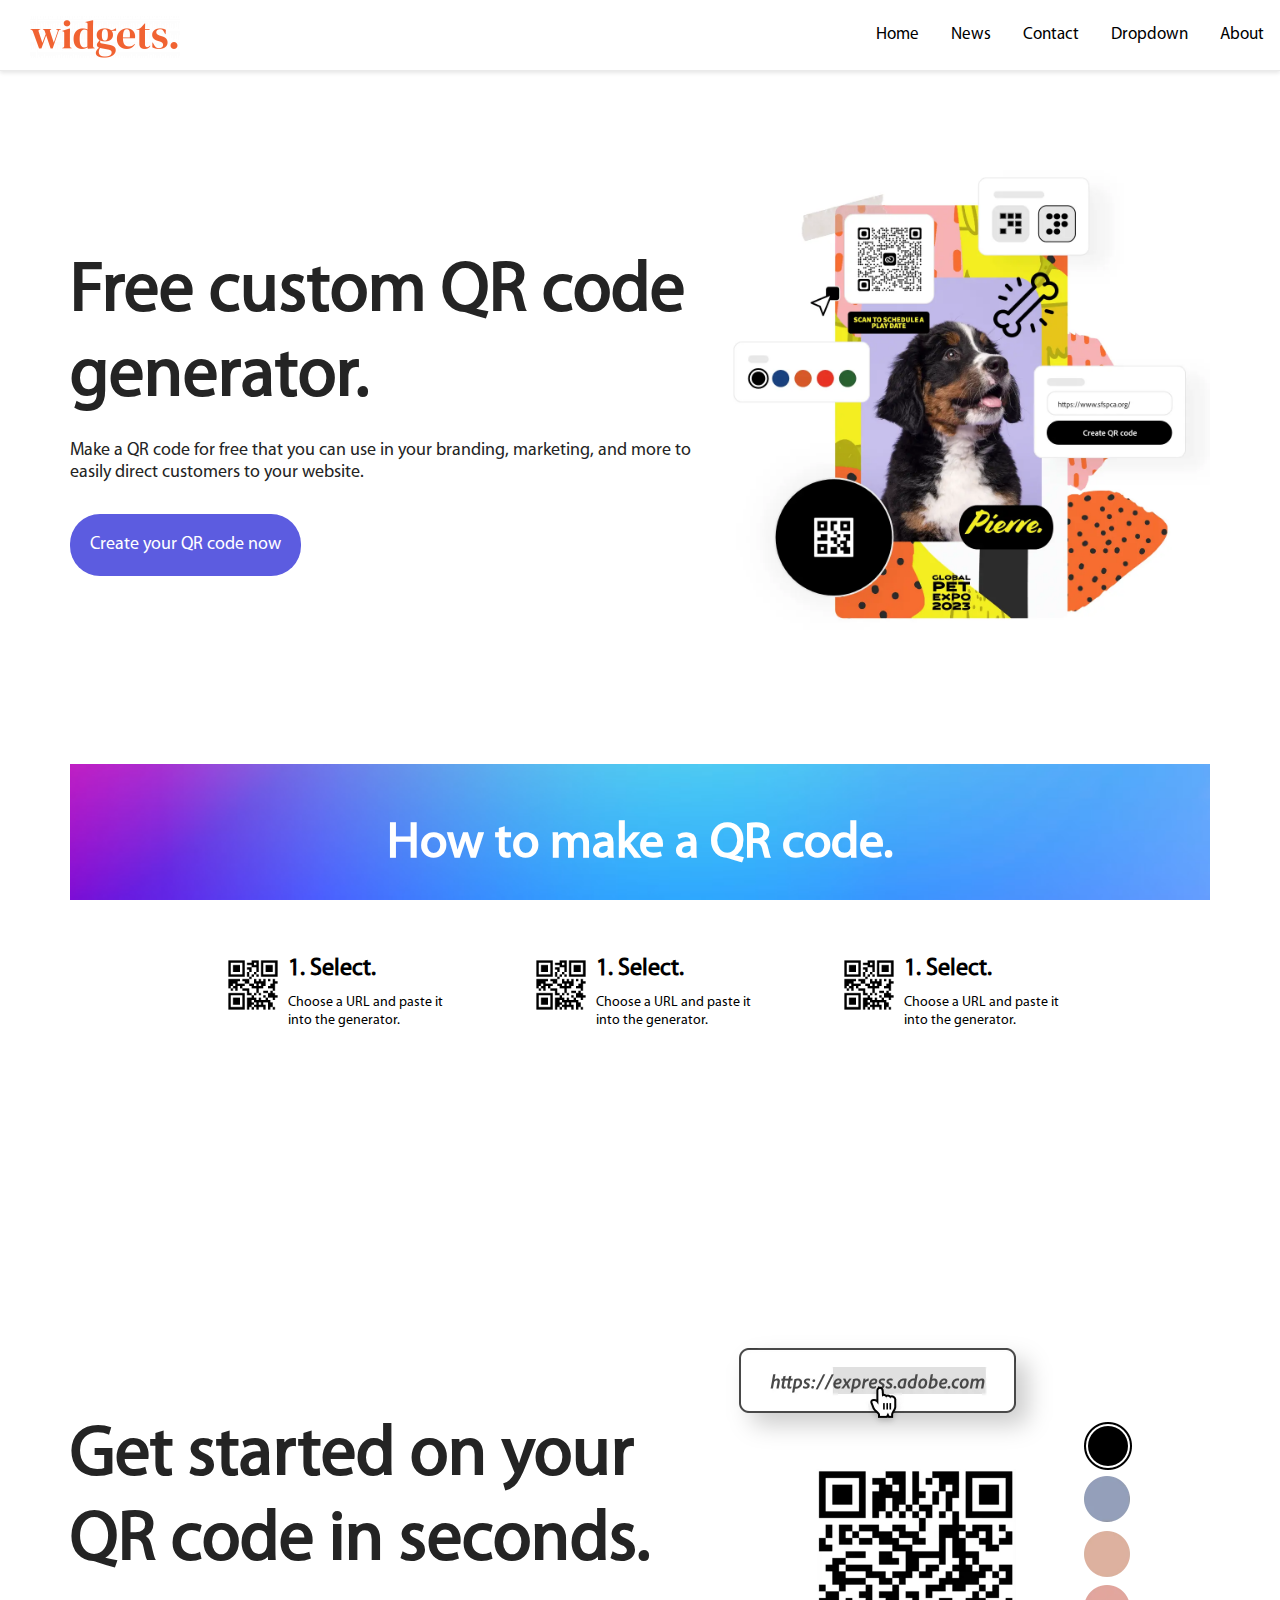
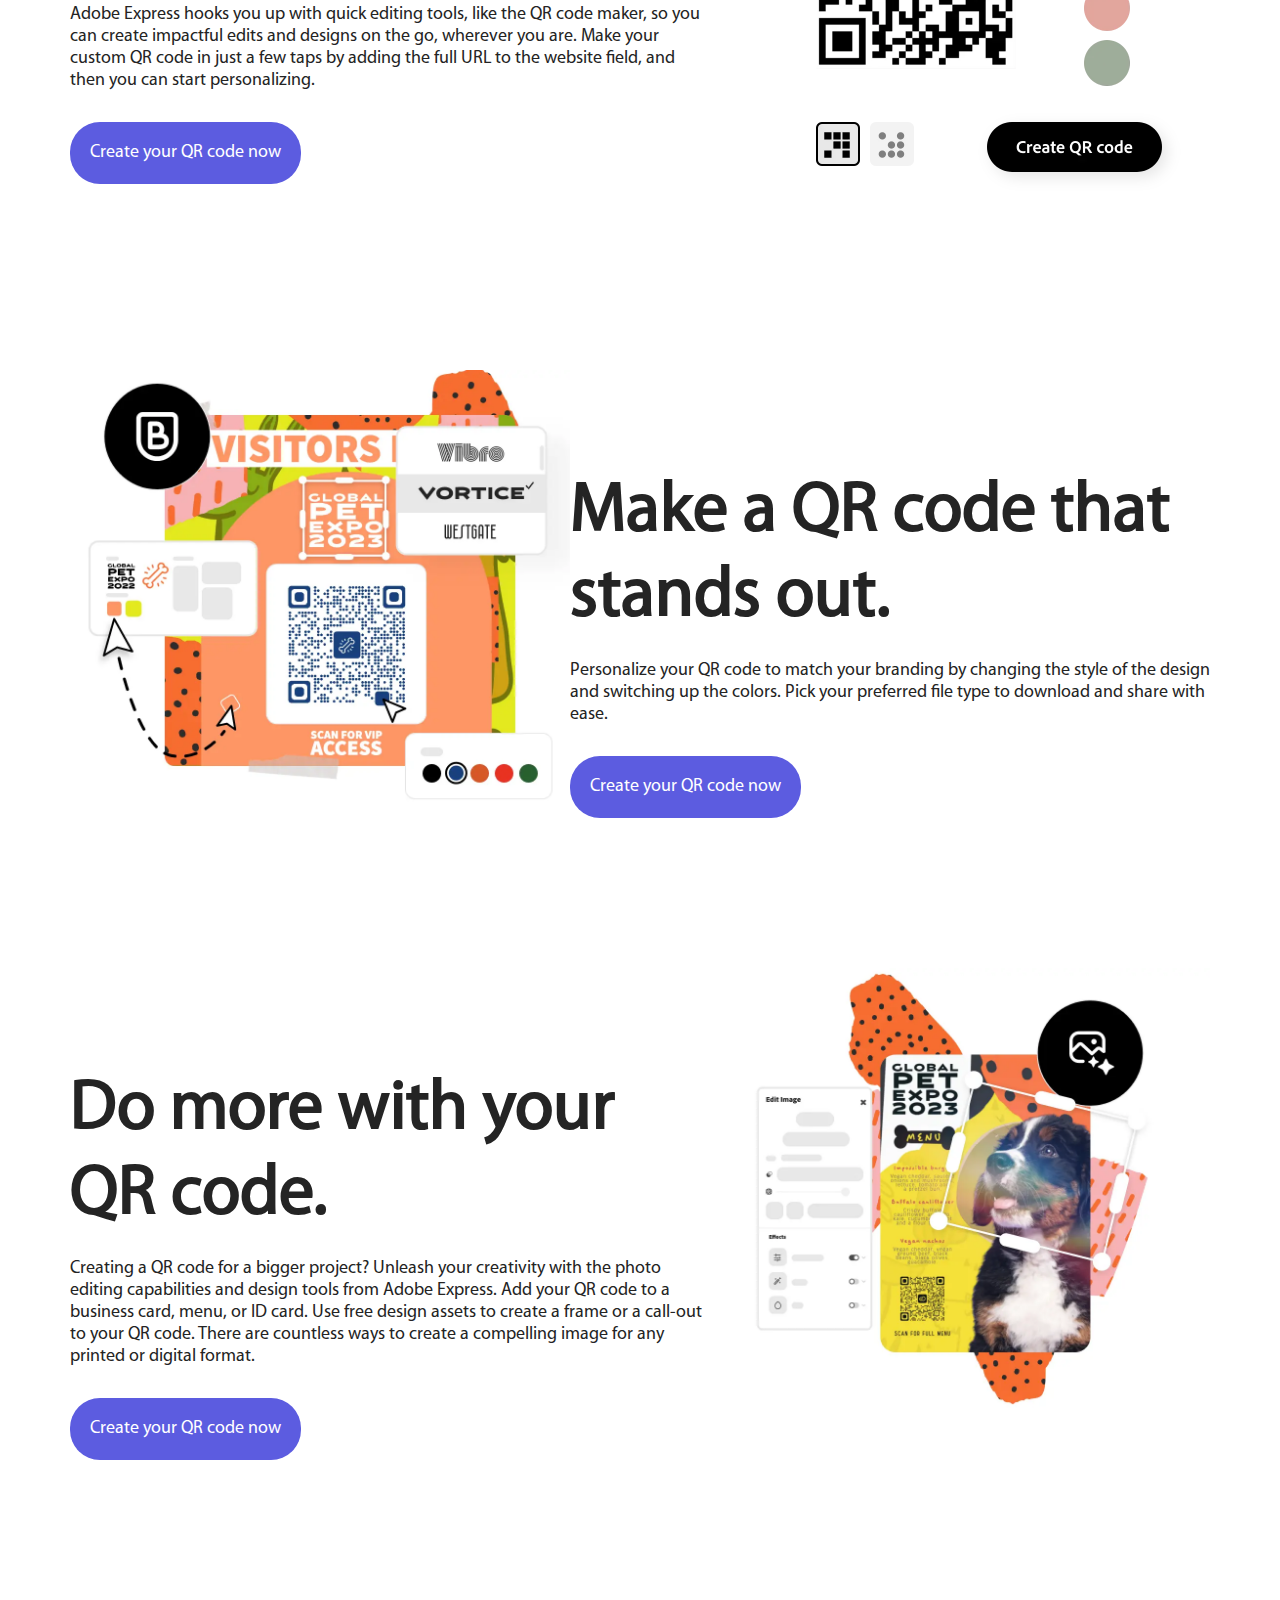
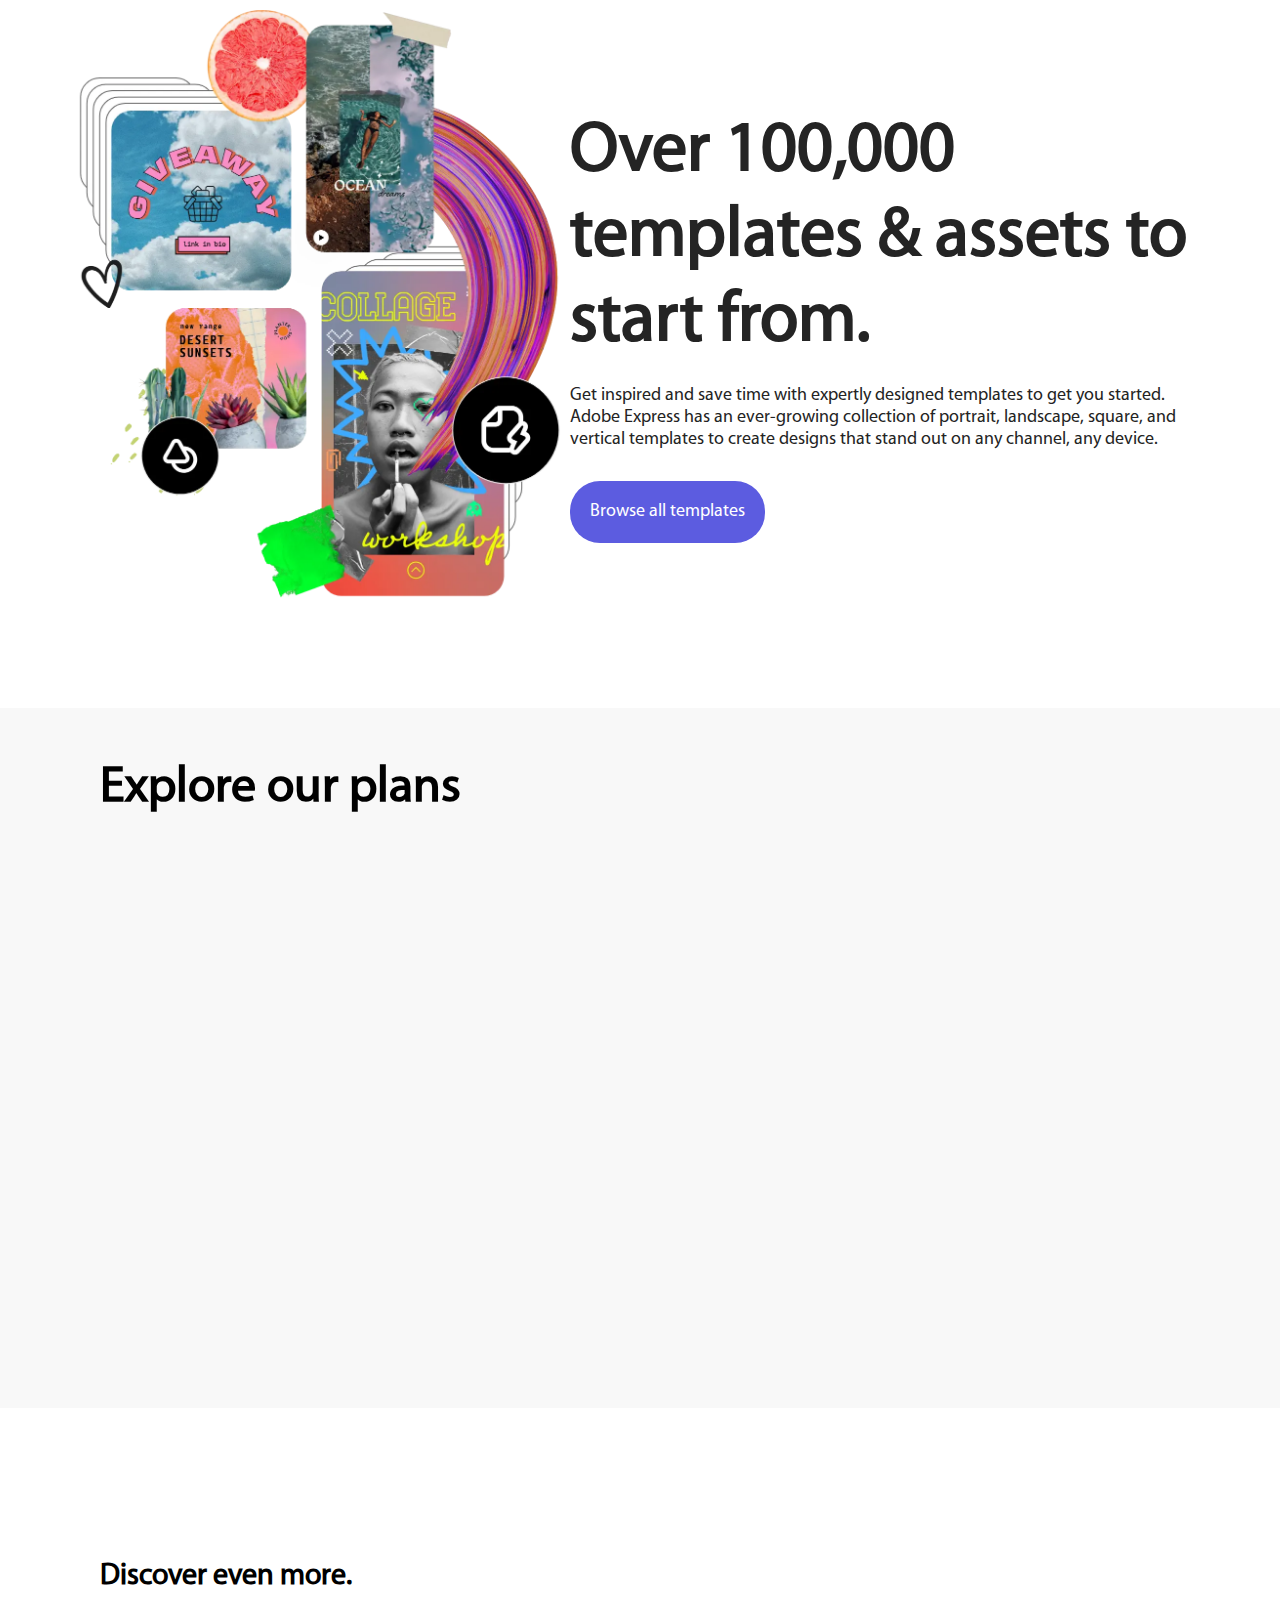
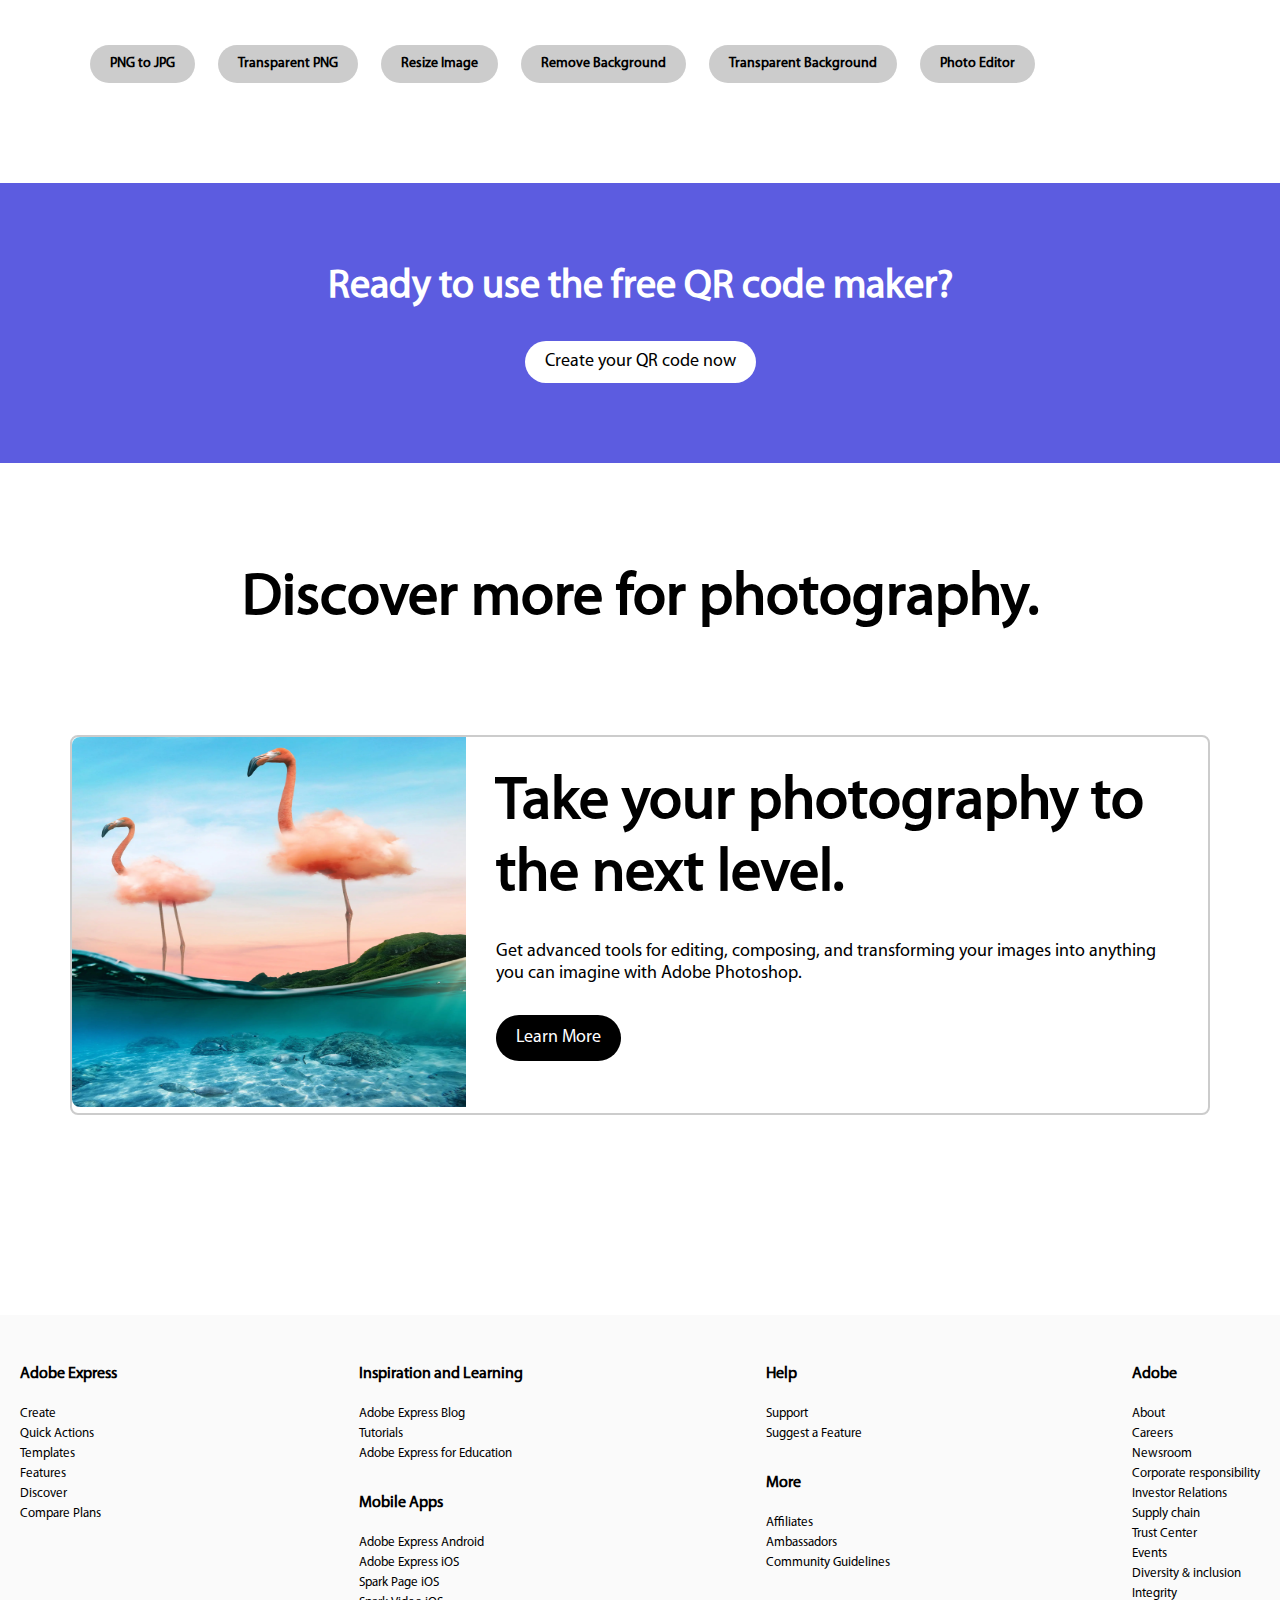
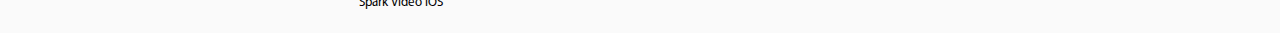
<file: QR generator/index.html>
<!DOCTYPE html>
<html lang="en">
  <head>
    <meta charset="UTF-8">
    <meta http-equiv="X-UA-Compatible" content="IE=edge">
    <meta name="viewport" content="width=device-width, initial-scale=1.0">
    <title>QR Expess</title>
    <link rel="stylesheet" href="./assets/css/style.css">
    <link rel="stylesheet" href="https://cdnjs.cloudflare.com/ajax/libs/font-awesome/6.1.1/css/all.min.css" integrity="sha512-KfkfwYDsLkIlwQp6LFnl8zNdLGxu9YAA1QvwINks4PhcElQSvqcyVLLD9aMhXd13uQjoXtEKNosOWaZqXgel0g==" crossorigin="anonymous" referrerpolicy="no-referrer" />
  </head>
  <body>
    <header>
      <div class="logo">
        <img src="./assets/images/logo.png" alt="Your Logo">
      </div>
      <nav>
        <div class="topnav" id="myTopnav">
          <a href="#home" class="active">Home</a>
          <a href="#news">News</a>
          <a href="#contact">Contact</a>
          <div class="dropdown">
            <button class="dropbtn">Dropdown 
              <i class="fa fa-caret-down"></i>
            </button>
            <div class="dropdown-content">
              <a href="#">Link 1</a>
              <a href="#">Link 2</a>
              <a href="#">Link 3</a>
            </div>
          </div> 
          <a href="#about">About</a>
          <a href="javascript:void(0);" style="font-size:15px;" class="icon" onclick="myFunction()">&#9776;</a>
        </div>
       </nav>
    </header>
    <section class="container">
      <div class="sub-container">
        <div id="first-section">
          <h2>Free custom QR code generator.</h2>
          <p>Make a QR code for free that you can use in your branding, marketing, and more to easily direct customers to your website.</p>
          <div id="parent">
            <a href="./QrFolder/index.html">
            <button>Create your QR code now</button>
            </a>
            <!-- <div class="news-ticker">
              <ul>
                <li>free forever</li>
                <li>free forever</li>
              </ul>
            </div> -->
          </div>
        </div>
        <div id="first-sub-section">
          <img src="./assets/images/image1.png" alt="image1">
        </div>
      </div>
    </section>
    <section id="second-section" class="container">
        <div id="sub-second-section1">
          <h2>How to make a QR code.</h2>
        </div>
        <div id="sub-second-section2">
          <div class="section2">
            <div class="sub-section2">
              <img src="./assets/images/QR.png" alt="qr">
            </div>
            <div class="text-section2">
              <h2>1. Select.</h2>
              <p>Choose a URL and paste it into the generator.</p>
            </div>
          </div>
          <div class="section2">
            <div class="sub-section2">
              <img src="./assets/images/QR.png" alt="qr">
            </div>
            <div class="text-section2">
              <h2>1. Select.</h2>
              <p>Choose a URL and paste it into the generator.</p>
            </div>
          </div>
          <div class="section2">
            <div class="sub-section2">
              <img src="./assets/images/QR.png" alt="qr">
            </div>
            <div class="text-section2">
              <h2>1. Select.</h2>
              <p>Choose a URL and paste it into the generator.</p>
            </div>
          </div>
        </div>
    </section>
    <section class="container">
      <div class="sub-container">
        <div id="first-section">
          <h2>Get started on your QR code in seconds.</h2>
          <p>Adobe Express hooks you up with quick editing tools, like the QR code maker, so you can create impactful edits and designs on the go, wherever you are. Make your custom QR code in just a few taps by adding the full URL to the website field, and then you can start personalizing.</p>
          <a href="./QrFolder/index.html">
          <button onclick="">Create your QR code now</button>
          </a>
        </div>
        <div id="first-sub-section">
          <img src="./assets/images/image2.png" alt="image2">
        </div>
      </div>
    </section>
    <section class="container">
      <div class="sub-container">
        <div id="first-sub-section">
          <img src="./assets/images/image3.png" alt="image3">
        </div>
        <div id="first-section">
          <h2>Make a QR code that stands out.</h2>
          <p>Personalize your QR code to match your branding by changing the style of the design and switching up the colors. Pick your preferred file type to download and share with ease.</p>
          <a href="./QrFolder/index.html">
          <button onclick="">Create your QR code now</button>
          </a>
        </div>
      </div>
    </section>
    <section class="container">
      <div class="sub-container">
        <div id="first-section">
          <h2>Do more with your QR code.</h2>
          <p>Creating a QR code for a bigger project? Unleash your creativity with the photo editing capabilities and design tools from Adobe Express. Add your QR code to a business card, menu, or ID card. Use free design assets to create a frame or a call-out to your QR code. There are countless ways to create a compelling image for any printed or digital format.</p>
          <a href="./QrFolder/index.html">
          <button onclick="">Create your QR code now</button>
          </a>
        </div>
        <div id="first-sub-section">
          <img src="./assets/images/image4.png" alt="image4">
        </div>
      </div>
    </section>
    <section class="container">
      <div class="sub-container">
        <div id="first-sub-section">
          <img src="./assets/images/image5.png" alt="image5">
        </div>
        <div id="first-section">
          <h2>Over 100,000 templates & assets to start from.</h2>
          <p>Get inspired and save time with expertly designed templates to get you started. Adobe Express has an ever-growing collection of portrait, landscape, square, and vertical templates to create designs that stand out on any channel, any device.</p>
          <button>Browse all templates</button>
        </div>
      </div>
    </section>
    <section id="our-services">
      <div class="container" id="plans-section">
        <h2>Explore our plans</h2>
      </div>
      <div class="container" id="plans-sub-section">
        <div id="free-plans">&nbsp;</div>
        <div id="premium-plans">&nbsp;</div>
      </div>
    </section>
    <section class="container">
      <div id="discover-more">
        <h2>Discover even more.</h2>
      </div>
      <div id="btn-section">
        <button>PNG to JPG</button>
        <button>Transparent PNG</button>
        <button>Resize Image</button>
        <button>Remove Background</button>
        <button>Transparent Background</button>
        <button>Photo Editor</button>
      </div>
    </section>
    <section>
      <div>
        <div id="QR-code-maker">
          <h2>Ready to use the free QR code maker?</h2>
          <a href="./QrFolder/index.html">
          <button onclick="">Create your QR code now</button>
          </a>
        </div>
      </div>
    </section>
    <section class="container">
      <div id="photography">
        <div id="photography-sub-section">
          <h2>Discover more for photography.</h2>
        </div>
        <div id="image-section">
          <div>
            <img src="./assets/images/image6.png" alt="image6">
          </div>
          <div id="image-sub-section">
            <h2>Take your photography to the next level.</h2>
            <p>Get advanced tools for editing, composing, and transforming your images into anything you can imagine with Adobe Photoshop.</p>
            <button>Learn More</button>
          </div>
        </div>
      </div>
    </section>
    <footer>
      <div class="sub-footer footer-container">
        <div>
          <h2>Adobe Express</h2>
          <p>Create</p>
          <p>Quick Actions</p>
          <p>Templates</p>
          <p>Features</p>
          <p>Discover</p>
          <p>Compare Plans</p>
        </div>
        <div>
          <div>
            <h2>Inspiration and Learning</h2>
            <p>Adobe Express Blog</p>
            <p>Tutorials</p>
            <p>Adobe Express for Education</p>
          </div>
          <div>
            <h2>Mobile Apps</h2>
            <p>Adobe Express Android</p>
            <p>Adobe Express iOS</p>
            <p>Spark Page iOS</p>
            <p>Spark Video iOS</p>
          </div>
        </div>
        <div>
          <div>
            <h2>Help</h2>
            <p>Support</p>
            <p>Suggest a Feature</p>
          </div>
          <div>
            <h2>More</h2>
            <p>Affiliates</p>
            <p>Ambassadors</p>
            <p>Community Guidelines</p>
          </div>
        </div>
        <div>
          <h2>Adobe</h2>
          <p>About</p>
          <p>Careers</p>
          <p>Newsroom</p>
          <p>Corporate responsibility</p>
          <p>Investor Relations</p>
          <p>Supply chain</p>
          <p>Trust Center</p>
          <p>Events</p>
          <p>Diversity & inclusion</p>
          <p>Integrity</p>
        </div>
      </div>
      <div>
      </div>
    </footer>
    </div>
    <script src="./app.js"></script>
  </body>
</html>
</file>
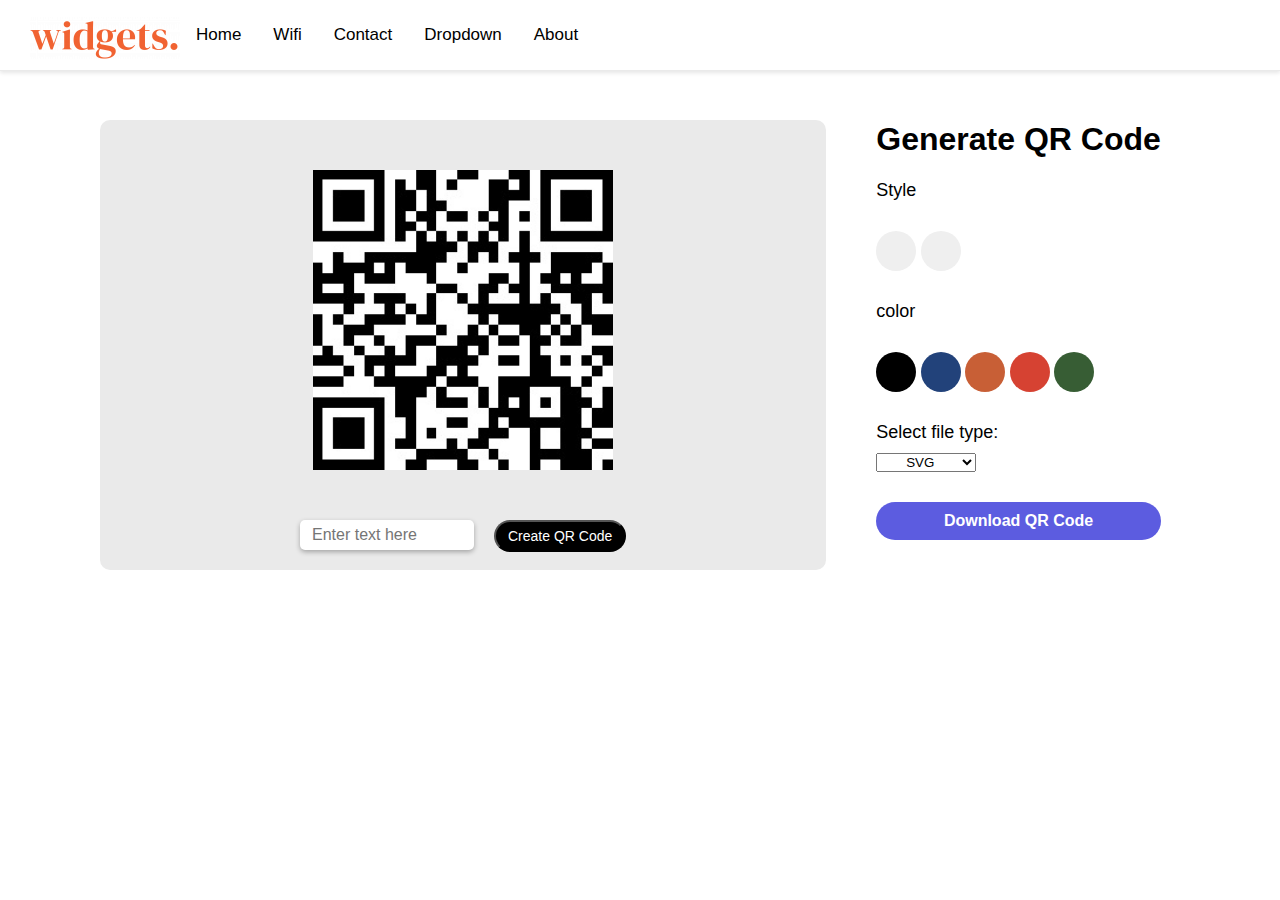
<file: QR generator/QrFolder/index.html>
<!DOCTYPE html>
<html lang="en">
   <head>
      <meta charset="UTF-8">
      <meta http-equiv="X-UA-Compatible" content="IE=edge">
      <meta name="viewport" content="width=device-width, initial-scale=1.0">
      <title>QR Generator</title>
      <head>
         <title>QR Code Generator</title>
         <link rel="stylesheet" href="style.css">
   </head>
   <body>
      <header>
         <div class="logo">
            <img src="../assets/images/logo.png" alt="Your Logo">
         </div>
         <nav>
          <div class="topnav" id="myTopnav">
            <a href="#home" class="active">Home</a>
            <a href= "./WifiQr/index.html">Wifi</a>
            <a href="#contact">Contact</a>
            <div class="dropdown">
              <button class="dropbtn">Dropdown 
                <i class="fa fa-caret-down"></i>
              </button>
              <div class="dropdown-content">
                <a href="#">Link 1</a>
                <a href="#">Link 2</a>
                <a href="#">Link 3</a>
              </div>
            </div> 
            <a href="#about">About</a>
            <a href="javascript:void(0);" style="font-size:15px;" class="icon" onclick="myFunction()">&#9776;</a>
          </div>
         </nav>
      </header>
      <section class="first-qr-section container">
         <div class="QR-section">
            <div id="qr-code">
               <img src="../assets/images/QR.jpg" alt="Qr">
            </div>
            <div class="qr-form">
               <input type="text" id="qr-text" placeholder="Enter text here">
               <div>
                  <button id="qr-btn">Create QR Code</button>
               </div>
            </div>
         </div>
         <div class="color-section">
            <h1>Generate QR Code</h1>
            <div>
               <label for="">Style</label>
               <div>
                  <button id="1" data-field="style" class="selected" background-image="../assets/images/QRsquare.png" value="square"></button>
                  <button data-field="style" class="selected" value="dots"></button>
               </div>
               <label for="">color</label>
               <div>
                  <button data-field="color" class="selected" data-name="black" style="background-color: #000000;" value="#000000"></button>
                  <button data-field="color" class="selected" data-name="blue" style="background-color: #22427a;" value="#22427a"></button>
                  <button data-field="color" class="selected" data-name="orange" style="background-color: #c85f36;" value="#c85f36"></button>
                  <button data-field="color" class="selected" data-name="red" style="background-color: #d64232;" value="#d64232"></button>
                  <button data-field="color" class="selected" data-name="green" style="background-color: #375d34;" value="#375d34"></button>
               </div>
               <div id="download-section">
                  <label for="">Select file type:</label>
                  <select id="fileType">
                     <option value="svg">SVG</option>
                     <option value="png">PNG</option>
                     <option value="jpg">JPG</option>
                  </select>
                  <button id="downloadBtn">Download QR Code</button>
               </div>
            </div>
         </div>
      </section>
      <script src="qrcode.min.js"></script>
      <script src="app.js"></script>
   </body>
</html>
</file>
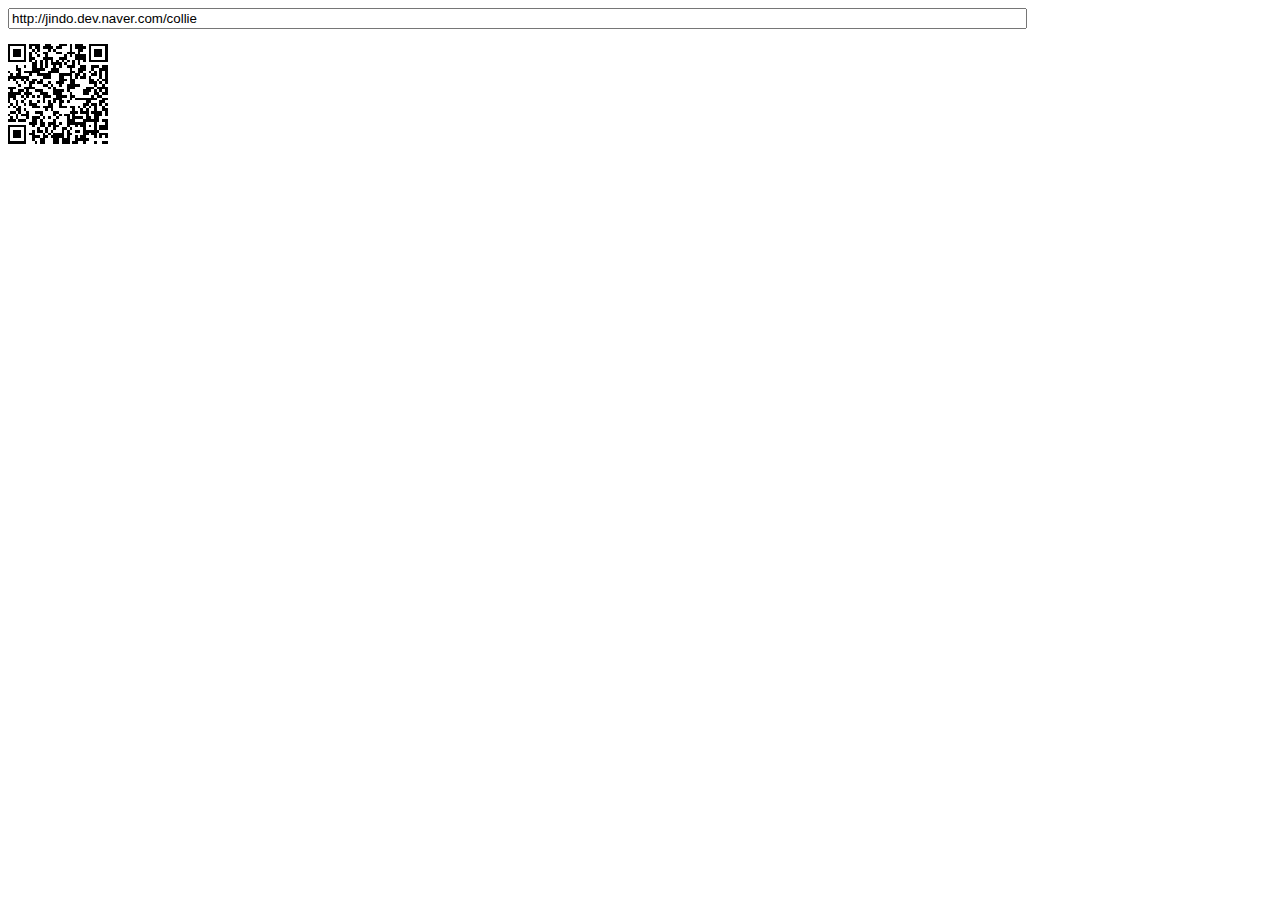
<file: QR generator/QrFolder/qrcodejs-master/index.html>
<!DOCTYPE html PUBLIC "-//W3C//DTD XHTML 1.0 Transitional//EN" "http://www.w3.org/TR/xhtml1/DTD/xhtml1-transitional.dtd">
<html xmlns="http://www.w3.org/1999/xhtml" xml:lang="ko" lang="ko">
<head>
<title>Cross-Browser QRCode generator for Javascript</title>
<meta http-equiv="Content-Type" content="text/html; charset=UTF-8" />
<meta name="viewport" content="width=device-width,initial-scale=1,user-scalable=no" />
<script type="text/javascript" src="jquery.min.js"></script>
<script type="text/javascript" src="qrcode.js"></script>
</head>
<body>
<input id="text" type="text" value="http://jindo.dev.naver.com/collie" style="width:80%" /><br />
<div id="qrcode" style="width:100px; height:100px; margin-top:15px;"></div>

<script type="text/javascript">
var qrcode = new QRCode(document.getElementById("qrcode"), {
	width : 100,
	height : 100
});

function makeCode () {		
	var elText = document.getElementById("text");
	
	if (!elText.value) {
		alert("Input a text");
		elText.focus();
		return;
	}
	
	qrcode.makeCode(elText.value);
}

makeCode();

$("#text").
	on("blur", function () {
		makeCode();
	}).
	on("keydown", function (e) {
		if (e.keyCode == 13) {
			makeCode();
		}
	});
</script>
</body>
</file>
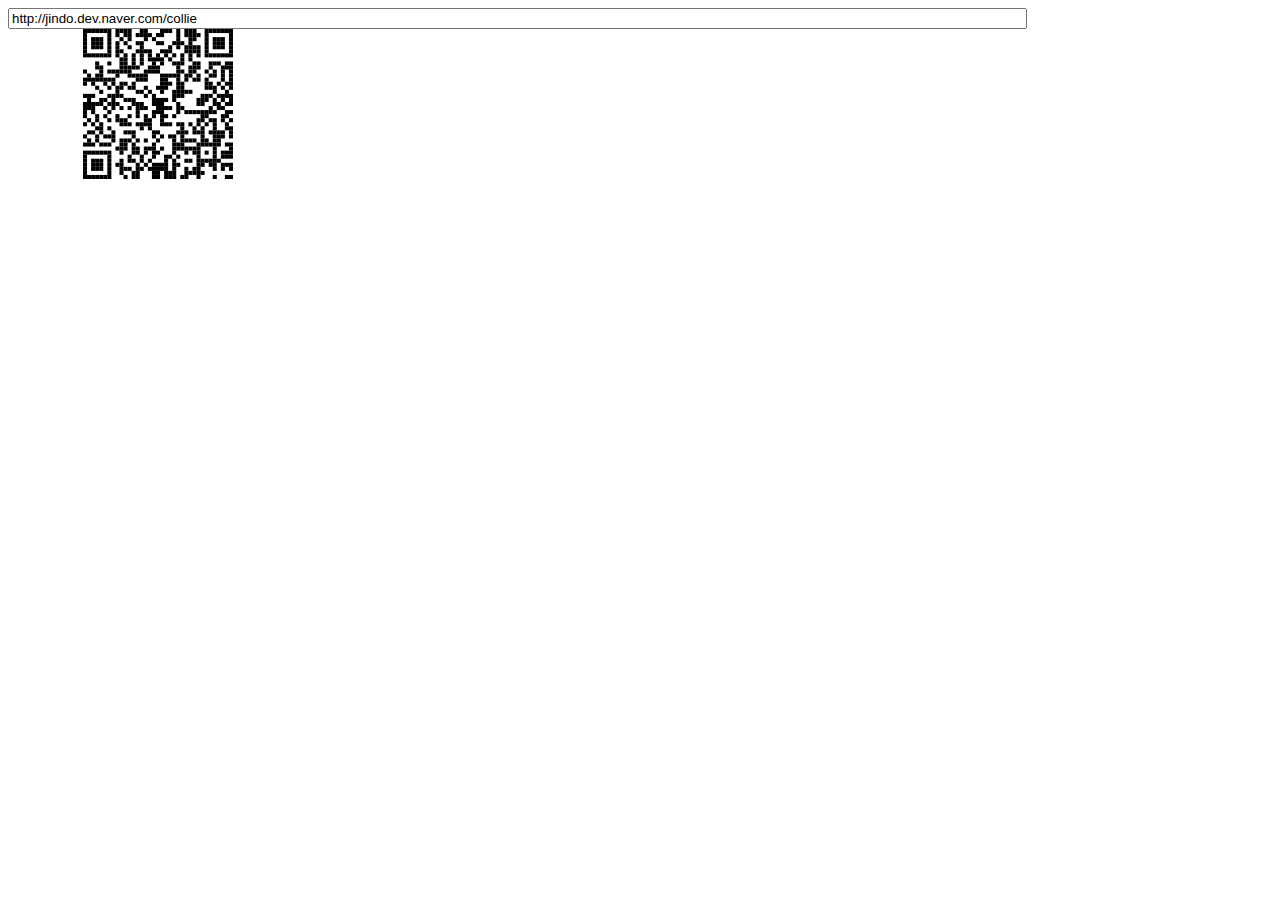
<file: QR generator/QrFolder/qrcodejs-master/index-svg.html>
<!DOCTYPE html PUBLIC "-//W3C//DTD XHTML 1.0 Transitional//EN" "http://www.w3.org/TR/xhtml1/DTD/xhtml1-transitional.dtd">
<html xmlns="http://www.w3.org/1999/xhtml" xml:lang="ko" lang="ko">
  <head>
    <title>Cross-Browser QRCode generator for Javascript</title>
    <meta http-equiv="Content-Type" content="text/html; charset=UTF-8" />
    <meta name="viewport" content="width=device-width,initial-scale=1,user-scalable=no" />
    <script type="text/javascript" src="jquery.min.js"></script>
    <script type="text/javascript" src="qrcode.js"></script>
  </head>
  <body>
  <input id="text" type="text" value="http://jindo.dev.naver.com/collie" style="width:80%" />
  <svg xmlns="http://www.w3.org/2000/svg" xmlns:xlink="http://www.w3.org/1999/xlink">
    <g id="qrcode"/>
  </svg>
  <script type="text/javascript">
  var qrcode = new QRCode(document.getElementById("qrcode"), {
      width : 100,
      height : 100,
      useSVG: true
  });

  function makeCode () {		
      var elText = document.getElementById("text");

      if (!elText.value) {
          alert("Input a text");
          elText.focus();
          return;
      }

      qrcode.makeCode(elText.value);
  }

  makeCode();

  $("#text").
      on("blur", function () {
          makeCode();
      }).
      on("keydown", function (e) {
          if (e.keyCode == 13) {
              makeCode();
          }
      });
    </script>
  </body>
</html>
</file>
<file: QR generator/assets/css/style.css>
/* APPLY CUSTOM FONTS */
@font-face {
  font-family: 'Myriad Pro Regular';
  font-style: normal;
  font-weight: normal;
  src: local('Myriad Pro Regular'), url('fonts/myriad-pro-cufonfonts-webfont/MYRIADPRO-REGULAR.woff') format('woff');
}
*{
  margin: 0;
  padding: 0;
  font-family: 'Myriad Pro Regular';
}
/* Set the header to a fixed position at the top of the page */
header {
  position: fixed;
  top: 0;
  left: 0;
  right: 0;
  z-index: 999;
  background-color: #fff;
  box-shadow: 0 2px 4px rgba(0,0,0,.1);
  transition: top 0.3s ease-in-out;
}
/* Hide the header by default */
header.hidden {
  top: -100px;
}
header {
  display: flex;
  justify-content: space-between;
  align-items: center;
  height: 70px;
  border-bottom: 1px solid #eaeaea;
  position: fixed;
  z-index: 999;
  background-color: #fff;
  box-shadow: 0 2px 4px rgba(0,0,0,.1);
  transition: top 0.3s ease-in-out;
}
.logo {
  margin-left: 30px;
  margin-top: 10px;
}
.topnav {
  overflow: hidden;
  background-color: white;
}

.topnav a {
  float: left;
  display: block;
  color: black;
  text-align: center;
  padding: 14px 16px;
  text-decoration: none;
  font-size: 17px;
}

.active {
  background-color: white;
  color: black;
}

.topnav .icon {
  display: none;
}

.dropdown {
  float: left;
  overflow: hidden;
}

.dropdown .dropbtn {
  font-size: 17px;    
  border: none;
  outline: none;
  color: black;
  padding: 14px 16px;
  background-color: inherit;
  font-family: inherit;
  margin: 0;
}

.dropdown-content {
  display: none;
  position: absolute;
  background-color: #f9f9f9;
  min-width: 160px;
  box-shadow: 0px 8px 16px 0px rgba(0,0,0,0.2);
  z-index: 1;
}

.dropdown-content a {
  float: none;
  color: black;
  padding: 12px 16px;
  text-decoration: none;
  display: block;
  text-align: left;
}

.topnav a:hover, .dropdown:hover .dropbtn {
  background-color: white;
  color: black;
}

.dropdown-content a:hover {
  background-color: #ddd;
  color: black;
}

.dropdown:hover .dropdown-content {
  display: block;
}

.container{
  margin-left: 70px;
  margin-right: 70px;
}
.sub-container{
  display: flex;
  justify-content: space-between;
  margin-top: 100px;
  margin-bottom: 100px;
}
#first-section{
  margin-top: 150px;
}
#first-section h2{
  font-size: 70px;
  font-weight: 600;
  color: #242424;
}
#first-section p{
  margin-top: 20px;
  font-size: 18px;
  color: #242424;
}
#first-section button{
  background-color: #5C5CE0;
  padding: 20px 20px 20px 20px;
  color: #fff;
  border-radius: 30px;
  border: none;
  margin-top: 30px;
  font-size: 18px;
  cursor: pointer;
}

#parent{
  position: relative;
  display: flex;
}
#parent button{
  background-color: #5C5CE0;
  padding: 20px 20px 20px 20px;
  color: #fff;
  border-radius: 30px;
  border: none;
  margin-top: 30px;
  font-size: 18px;
  /* position: absolute; */
  z-index: 9;
  cursor: pointer;
}
.news-ticker {
  background-color: #ccc;
  color: #333;
  padding: 10px;
  overflow: hidden;
  margin-top: 30px;
  border-top-right-radius: 30px;
  border-bottom-right-radius: 30px;
  border-top-left-radius: 30px;
  border-bottom-left-radius: 30px;
  margin-left: 180px;
}
.news-ticker ul {
  list-style: none;
  margin: 0;
  padding: 0;
  display: flex;
  animation: ticker 15s infinite;
  transition-delay: 0s;
  transition-duration: 80s;
  animation-iteration-count: infinite;
  animation-timing-function: linear;
}
.news-ticker li {
  padding-right: 20px;
  padding-top: 10.5px;
  padding-bottom: 10.5px;
  font-size: 17px;
  overflow: hidden;
  z-index: 1;
}
@keyframes ticker {
  0% {
      transform: translateX(0);
 }
  100% {
      transform: translateX(-100%);
 }
}
#first-sub-section img{
  max-width: 500px;
  margin-top: 50px;
}
#second-section{
  height: 400px;
  background-image: url('../images/background2.png');
  background-repeat: no-repeat;
  background-size: cover;
  background-attachment: fixed;
}
#sub-second-section1{
  text-align: center;
}
#sub-second-section1 h2{
  color: #fff;
  font-size: 50px;
  padding-top: 50px;
}
#sub-second-section2{
  display: flex;
  margin-top: 50px;
  justify-content: center;
}
.section2{
  max-width: 20%;
  display: flex;
  justify-content: space-between;
  background-color: #fff;
  padding: 30px 30px 30px 30px;
  border-radius: 10px;
  height: 100px;
  margin-left: 20px;
}
.sub-section2 img {
  max-width: 50px;
  margin-top: 5px;
  margin-right: 10px;
}

.text-section2  p {
  margin-top: 10px;
  font-size: 14px;
}

#our-services{
  background-color: #F8F8F8;
  height: 700px;
}
#plans-section h2{
  color: black;
  font-size: 50px;
  padding-top: 50px;
  margin-left: 30px;
}
#plans-sub-section{
  display: flex;
  justify-content: space-between;
}
#free-plans{
  height: 400px;
  background-image: url('../images/background2.png');
  background-repeat: no-repeat;
  background-size: cover;
  background-attachment: fixed;
  width: 45%;
  margin-top: 50px;
  border-radius: 20px;
}
#premium-plans{
  height: 400px;
  background-image: url('../images/background2.png');
  background-repeat: no-repeat;
  background-size: cover;
  background-attachment: fixed;
  width: 45%;
  margin-top: 50px;
  border-radius: 20px;
}
#discover-more h2{
  color: black;
  font-size: 30px;
  padding-top: 50px;
  margin-left: 30px;
  margin-top: 100px;
}
#btn-section button{
  margin-left: 20px;
  background-color: #ccc;
  padding: 10px 20px 10px 20px;
  color:black;
  border-radius: 30px;
  border: none;
  margin-top: 30px;
  font-size: 14px;
  margin-bottom: 100px;
  margin-top: 50px;
  font-weight: bolder;
}
#QR-code-maker{
  height: 200px;
  background-color: #5C5CE0;
  text-align: center;
  padding-top: 80px;
}
#QR-code-maker h2{
  font-size: 40px;
  font-weight: 600;
  color: white;
}
#QR-code-maker button{
  background-color:white;
  padding: 10px 20px 10px 20px;
  color:black;
  border-radius: 30px;
  border: none;
  margin-top: 30px;
  font-size: 18px;
  cursor: pointer;
}
#photography-sub-section{
  text-align: center;
  font-size: 40px;
  font-weight: 600;
  color: black;
  margin-top: 100px;
  margin-bottom: 100px;
}
#image-section{
  display: flex;
  border: 2px solid #ccc;
  border-top-right-radius: 8px;
  border-top-left-radius: 8px;
  border-bottom-left-radius: 8px;
  border-bottom-right-radius: 8px;
}
#image-section img{
  width: 467px;
  height: 370px;
  max-width: 100%;
  border-top-left-radius: 8px;
  border-bottom-left-radius: 8px;
}
#image-sub-section{
  margin: 30px 30px 30px 30px;
  max-width: 60%;
}
#image-sub-section h2{
  font-size: 60px;
  font-weight: bolder;
  color: black;
}
#image-sub-section p{
  margin-top: 30px;
  font-size: 18px;
}
#image-sub-section button{
  background-color: black;
  padding: 12px 20px 12px 20px;
  color:white;
  border-radius: 30px;
  border: none;
  margin-top: 30px;
  font-size: 18px;
  cursor: pointer;
}
footer{
  background-color: #FAFAFA;
}
.sub-footer{
  display: flex;
  justify-content: space-between;
  margin-top: 200px;
  padding-bottom: 20px;
  padding-top: 20px;
}
.sub-footer h2{
  color: black;
  font-size:medium ;
  margin-bottom: 20px;
  margin-top: 30px;
}
.sub-footer p{
  font-size: small;
  line-height: 20px;
}
.footer-container{
  margin-left: 20px;
  margin-right: 20px;
}
@media(max-width: 1050px){
  .sub-container{
    flex-direction: column;
    justify-content: center;
    align-items: center;
    text-align: center;
    margin-top: 100px;
    margin-bottom: 100px;
  }
  #parent{
    flex-direction: column;
  }
  #parent button{
    background-color: #5C5CE0;
    padding: 20px 20px 20px 20px;
    color: #fff;
    border-radius: 30px;
    border: none;
    margin-top: 30px;
    font-size: 18px;
    /* position: absolute; */
    /* z-index: 9; */
    cursor: pointer;
  }
  .news-ticker{
    display: none;
  }
}
@media(max-width: 880px){
  #sub-second-section2{
    margin: 0;
    padding: 0;
    flex-direction: column;
    /* justify-content: center; */
  }
  #second-section{
    height: auto;

  }
  .section2{
    justify-content: center;
  }
}
  

@media screen and (max-width: 660px) {
  .topnav a:not(:first-child), .dropdown .dropbtn {
    display: none;
  }
  .topnav a.icon {
    float: right;
    display: block;
  }
}

@media screen and (max-width: 660px) {
  .topnav.responsive {position: relative; margin-top: 195px;}
  .topnav.responsive .icon {
    position: absolute;
    right: 0;
    top: 0;
  }
  .topnav.responsive a {
    float: none;
    display: block;
    text-align: left;
  }
  .topnav.responsive .dropdown {float: none;}
  .topnav.responsive .dropdown-content {position: relative;}
  .topnav.responsive .dropdown .dropbtn {
    display: block;
    width: 100%;
    text-align: left;
  }
}
</file>
<file: QR generator/QrFolder/style.css>
body {
  font-family: Arial, sans-serif;
  margin: 0;
  padding: 0;
}
header {
  position: fixed;
  top: 0;
  left: 0;
  right: 0;
  z-index: 999;
  background-color: #fff;
  box-shadow: 0 2px 4px rgba(0,0,0,.1);
  transition: top 0.1s ease-in-out;
}
/* Hide the header by default */
header.hidden {
  top: -100px;
}
header {
  display: flex;
  align-items: center;
  height: 70px;
  border-bottom: 1px solid #eaeaea;
  position: fixed;
  top: 0;
  left: 0;
  right: 0;
  z-index: 999;
  background-color: #fff;
  box-shadow: 0 2px 4px rgba(0,0,0,.1);
  transition: top 0.3s ease-in-out;
}
.logo {
  margin-left: 30px;
  margin-top: 10px;
  z-index: 4;
}

.topnav {
  overflow: hidden;
  background-color: white;
}

.topnav a {
  float: left;
  display: block;
  color: black;
  text-align: center;
  padding: 14px 16px;
  text-decoration: none;
  font-size: 17px;
}

.active {
  background-color: white;
  color: black;
}

.topnav .icon {
  display: none;
}

.dropdown {
  float: left;
  overflow: hidden;
}

.dropdown .dropbtn {
  font-size: 17px;    
  border: none;
  outline: none;
  color: black;
  padding: 14px 16px;
  background-color: inherit;
  font-family: inherit;
  margin: 0;
}

.dropdown-content {
  display: none;
  position: absolute;
  background-color: #f9f9f9;
  min-width: 160px;
  box-shadow: 0px 8px 16px 0px rgba(0,0,0,0.2);
  z-index: 1;
}

.dropdown-content a {
  float: none;
  color: black;
  padding: 12px 16px;
  text-decoration: none;
  display: block;
  text-align: left;
}

.topnav a:hover, .dropdown:hover .dropbtn {
  background-color: white;
  color: black;
}

.dropdown-content a:hover {
  background-color: #ddd;
  color: black;
}

.dropdown:hover .dropdown-content {
  display: block;
}

.container{
  margin-left: 100px;
  margin-right: 100px;
}
.first-qr-section{
  display: flex;
}

.QR-section{
  margin-top: 120px;
  margin-bottom: 40px;
  background-color: #eaeaea;
  padding-left: 200px;
  padding-right: 200px;
  border-radius: 10px;
}

h1 {
  text-align: center;
}

.qr-form {
  display: flex;
  margin-top: 50px;
}
.qr-form input {
  font-size: 16px;
  padding: 6px 12px 6px 12px;
  border: none;
  border-radius: 5px;
  box-shadow: 0 2px 5px rgba(0, 0, 0, 0.3);
  margin-bottom: 20px;
  width: 100%;
  max-width: 150px;
}

.qr-form button{
  font-size: 14px;
  padding: 6px 12px 6px 12px;
  background-color: #000000;
  border-radius: 20px;
  cursor: pointer;
  color: #fff;
  margin-left: 20px;
}

label {
  font-size: 18px;
  margin-bottom: 10px;
}

.color-section{
  margin-left: 50px;
}

.color-section label{
  margin-top: 100px;
}

.color-section button {
  border: none;
  color: #fff;
  cursor: pointer;
  margin-top: 30px;
  margin-bottom: 30px;
  padding: 20px 20px 20px 20px;
  border-radius: 30px
}

#qr-code {
  display: flex;
  justify-content: center;
  margin-top: 50px;
}
#qr-code img{
  height: 300px;
  width: 300px;
}
.qr-color {
  display: flex;
  flex-direction: column;
  align-items: center;
  margin-top: 50px;
}

.qr-color label {
  font-size: 18px;
  margin-bottom: 10px;
}

.qr-color input[type="color"] {
  margin-bottom: 20px;
}

#qr-code {
  display: flex;
  justify-content: center;
  margin-top: 50px;
}
.color-section{
  margin-top: 100px;
}
#downloadBtn {
  padding: 10px 20px 10px 20px;
  background-color: #5C5CE0;
  color: white;
  border: none;
  cursor: pointer;
  font-size: 16px;
  font-weight: 700;
}
#download-section{
  display: flex;
    flex-direction: column;
    margin-top: -100px;
}
#fileType{
  width: 100px;
  text-align: center;
}

@media(max-width: 1030px){
  .first-qr-section{
    flex-direction: column;
  }
  .qr-form{
    flex-direction: column;
    padding: 0px 0px 20px 0px;
    justify-content: center;
    align-items: center;
  }
  .color-section{
    align-items: center;
    justify-content: center;
    margin: auto;
    padding: auto;
  }
  
}

@media(max-width: 780px){
  .nav-links{
    flex-direction: column;
    line-height: 50px;
  }
  header{
    display: flex;
    justify-content: space-between;
  }
  .first-qr-section{
    margin-top: 100px;
  }
  .qr-form input{
    align-items: center;
  }
  .qr-form button{
    margin: 0;

  }
  .container{
    margin-left: 10px;
    margin-right: 10px;
  }
  .QR-section{
    padding: 0;
    margin:0 ;
  }
}

@media screen and (max-width: 660px) {
  .topnav a:not(:first-child), .dropdown .dropbtn {
    display: none;
  }
  .topnav a.icon {
    float: right;
    display: block;
  }
}

@media screen and (max-width: 660px) {
  .topnav.responsive {position: relative; margin-top: 195px;}
  .topnav.responsive .icon {
    position: absolute;
    right: 0;
    top: 0;
  }
  .topnav.responsive a {
    float: none;
    display: block;
    text-align: left;
  }
  .topnav.responsive .dropdown {float: none;}
  .topnav.responsive .dropdown-content {position: relative;}
  .topnav.responsive .dropdown .dropbtn {
    display: block;
    width: 100%;
    text-align: left;
  }
}
</file>
